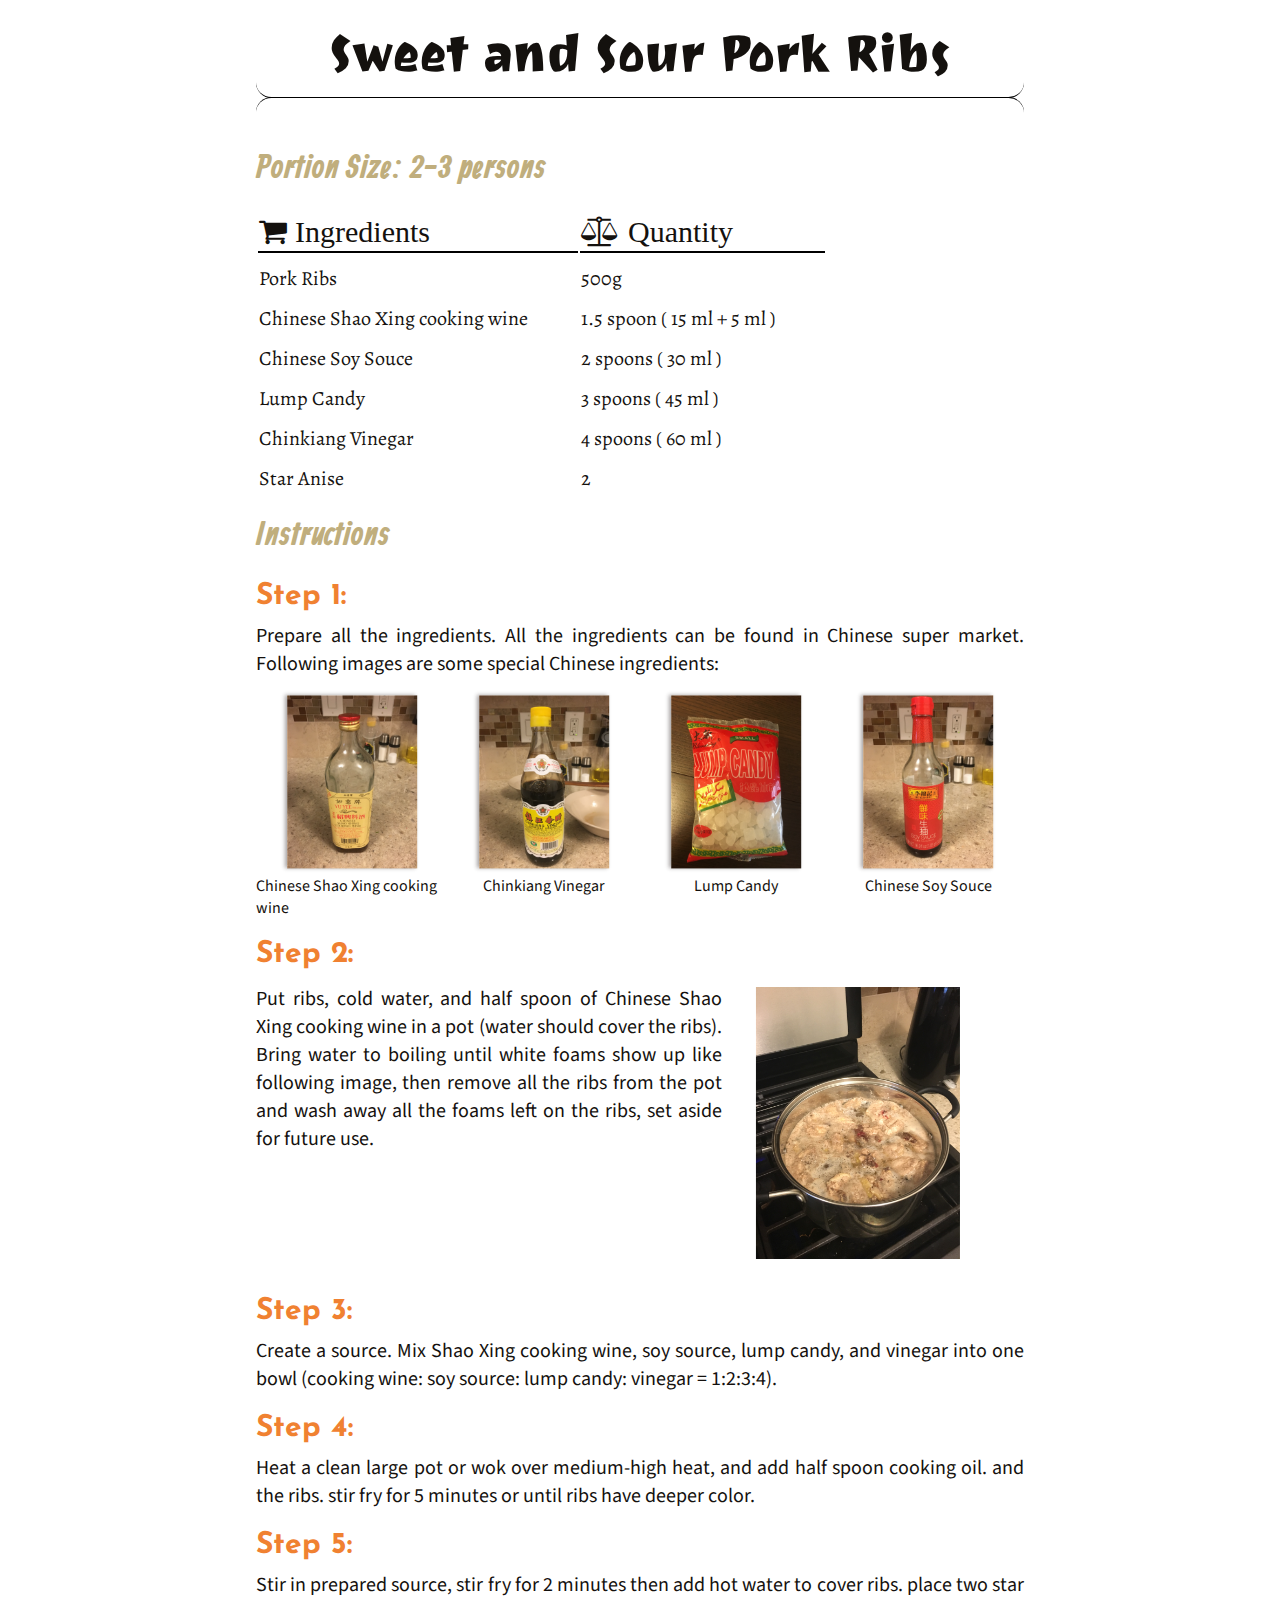
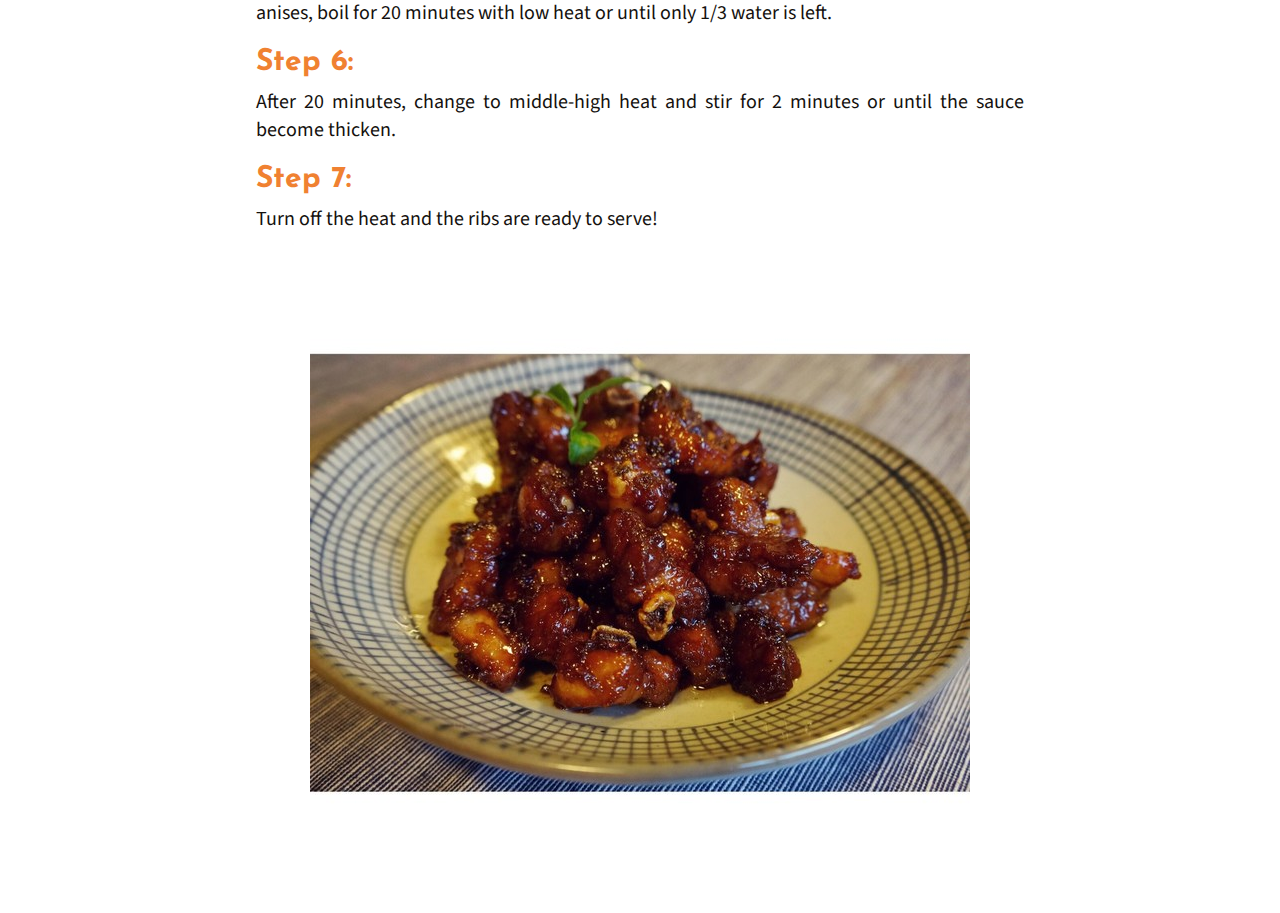
<file: index.html>
<!DOCTYPE html>
<html>
<head>
	<title>Sweet and Sour Pork Ribs</title>
	<link rel="stylesheet" type="text/css" href="main.css">
	<link href="https://fonts.googleapis.com/css?family=Alegreya|Josefin+Sans|Joti+One|Lobster|Ranga|Source+Sans+Pro" rel="stylesheet">
	<link rel="stylesheet" href="https://maxcdn.bootstrapcdn.com/font-awesome/4.7.0/css/font-awesome.min.css">
</head>
<body>
<h1>Sweet and Sour Pork Ribs</h1>
<hr class="style-eight">
<h2>Portion Size: 2-3 persons</h2>
<table>
	<thead>
		<th>
			<i class="fa fa-shopping-cart" aria-hidden="true"> Ingredients</i>
		</th>
		<th><i class="fa fa-balance-scale" aria-hidden="true"> Quantity</i></th>
	</thead>
	<tbody>
		<tr>
			<td>Pork Ribs</td>
			<td>500g</td>
		</tr>
		<tr>
			<td>Chinese Shao Xing cooking wine</td>
			<td>1.5 spoon ( 15 ml + 5 ml )</td>
		</tr>
		<tr>
			<td>Chinese Soy Souce</td>
			<td>2 spoons ( 30 ml )</td>
		</tr>
		<tr>
			<td>Lump Candy</td>
			<td>3 spoons ( 45 ml )</td>
		</tr>
		<tr>
			<td>Chinkiang Vinegar</td>
			<td>4 spoons ( 60 ml )</td>
		</tr>
		<tr>
			<td>Star Anise</td>
			<td>2</td>
		</tr>
	</tbody>
</table>

<div>
	<h2>Instructions</h2>
	<h3>Step 1:</h3>
	<div class="Ingredients_image">
		<p>
			Prepare all the ingredients. All the ingredients can be found in Chinese super market. Following images are some special Chinese ingredients:
		</p>
		<section>
			<div class="image">
				<img src="./IMG_4534.JPG">
				<div class="caption">
					Chinese Shao Xing cooking wine
				</div>
			</div>
			<div class="image">
				<img src="./IMG_6745.JPG">
				<div class="caption">
					Chinkiang Vinegar
				</div>
			</div>
			<div class="image">
				<img src="./IMG_2271.JPG">
				<div class="caption">
					Lump Candy
				</div>
			</div>
			<div class="image">
				<img src="./IMG_6840.JPG">
				<div class="caption">
					Chinese Soy Souce
				</div>
			</div>
		</section>
	</div>

	<h3>Step 2:</h3>
	<div class="step_2">
		<div>
			<p>
				Put ribs, cold water, and half spoon of Chinese Shao Xing cooking wine in a pot (water should cover the ribs). Bring water to boiling until white foams show up like following image, then remove all the ribs from the pot and wash away all the foams left on the ribs, set aside for future use.
			</p>
		</div>
		<div class="foam">
			<img id="foam_img" src="./IMG_0988.JPG" alt="Boil pork ribs to split out meat foam.">
		</div>
	</div>

	<h3>Step 3:</h3>
	<div>
		<p>
			Create a source. Mix Shao Xing cooking wine, soy source, lump candy, and vinegar into one bowl (cooking wine: soy source: lump candy: vinegar = 1:2:3:4).
		</p>
	</div>

	<h3>Step 4:</h3>
	<div>
		<p>
			Heat a clean large pot or wok over medium-high heat, and add half spoon cooking oil. and the ribs. stir fry for 5 minutes or until ribs have deeper color.
		</p>
	</div>

	<h3>Step 5:</h3>
	<div>
		<p>
			Stir in prepared source, stir fry for 2 minutes then add hot water to cover ribs. place two star anises, boil for 20 minutes with low heat or until only 1/3 water is left.
		</p>
	</div>

	<h3>Step 6:</h3>
	<div>
		<p>
			After 20 minutes, change to middle-high heat and stir for 2 minutes or until the sauce become thicken.
		</p>
	</div>

	<h3>Step 7:</h3>
	<div>
		<p>
			Turn off the heat and the ribs are ready to serve!
		</p>
	</div>
	<div id="finish">
		<img src="./ribs.jpg">
	</div>
</div>
</body>
</html>
</file>
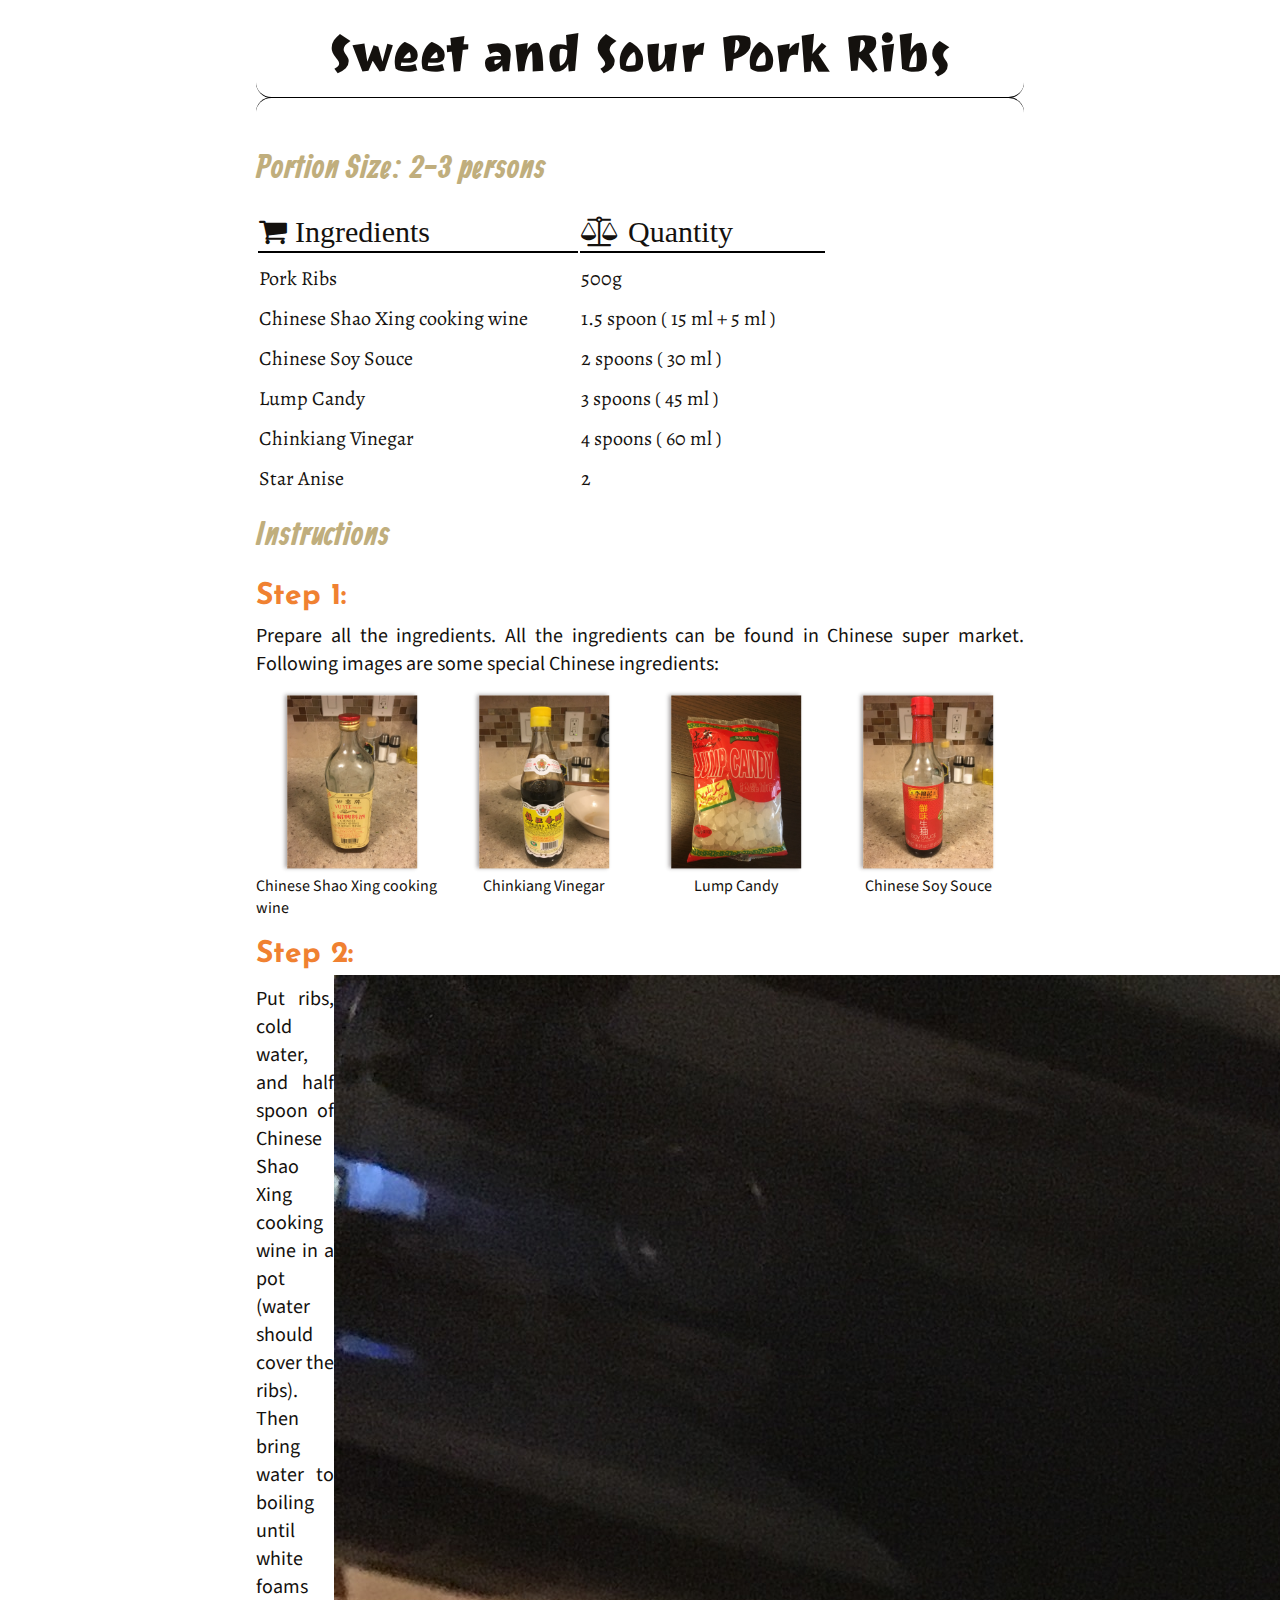
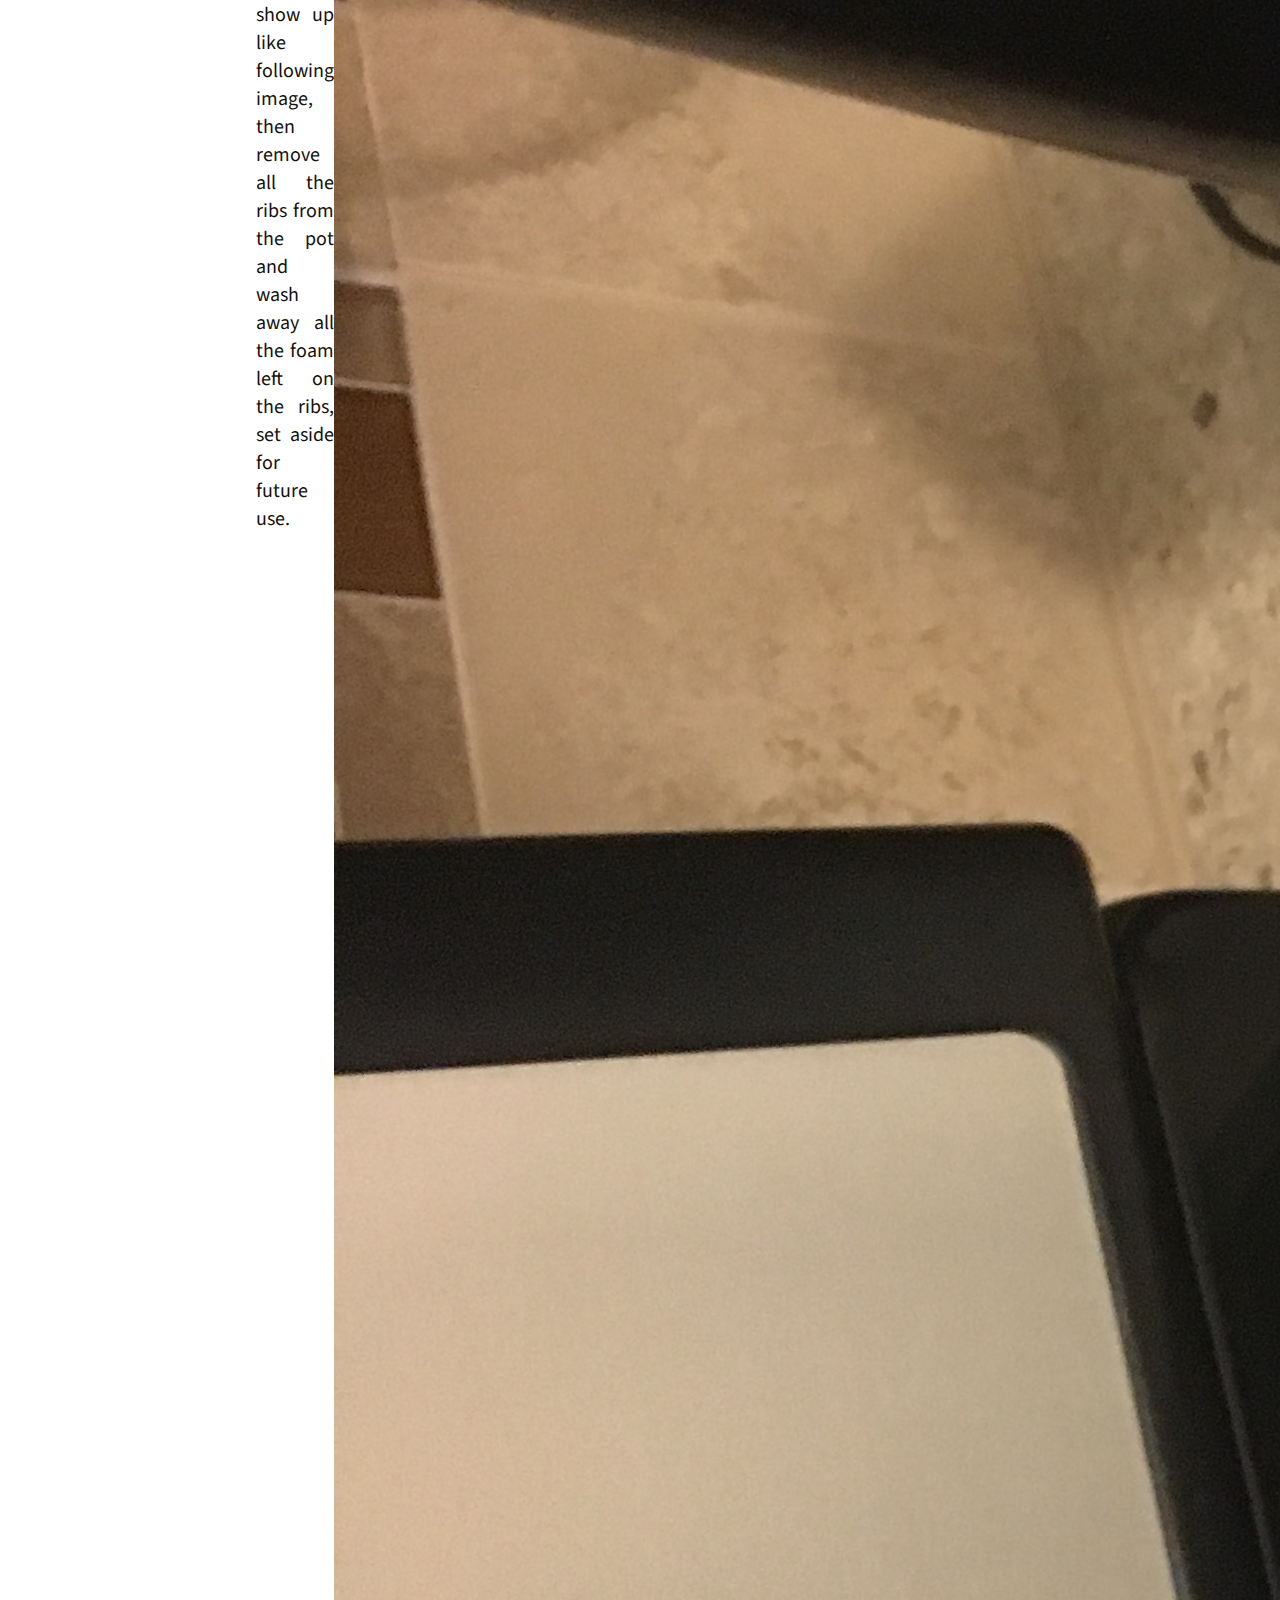
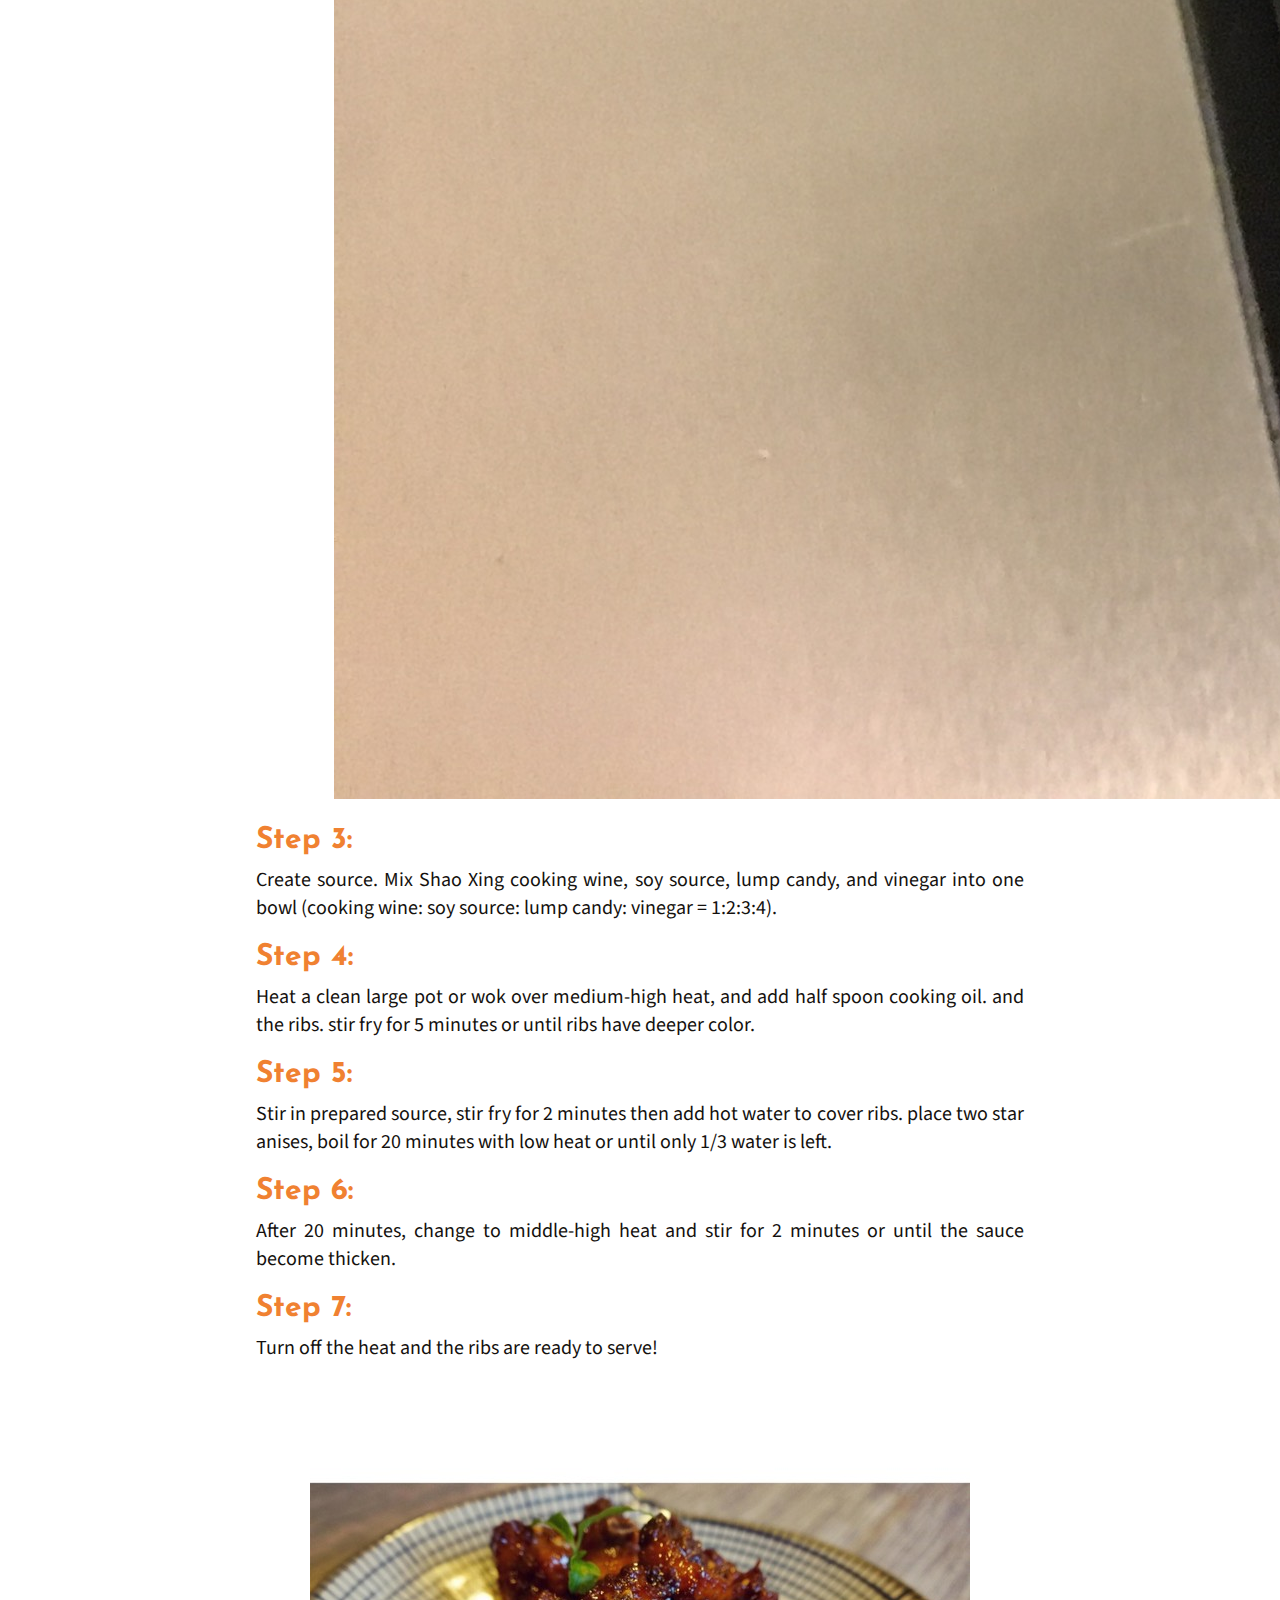
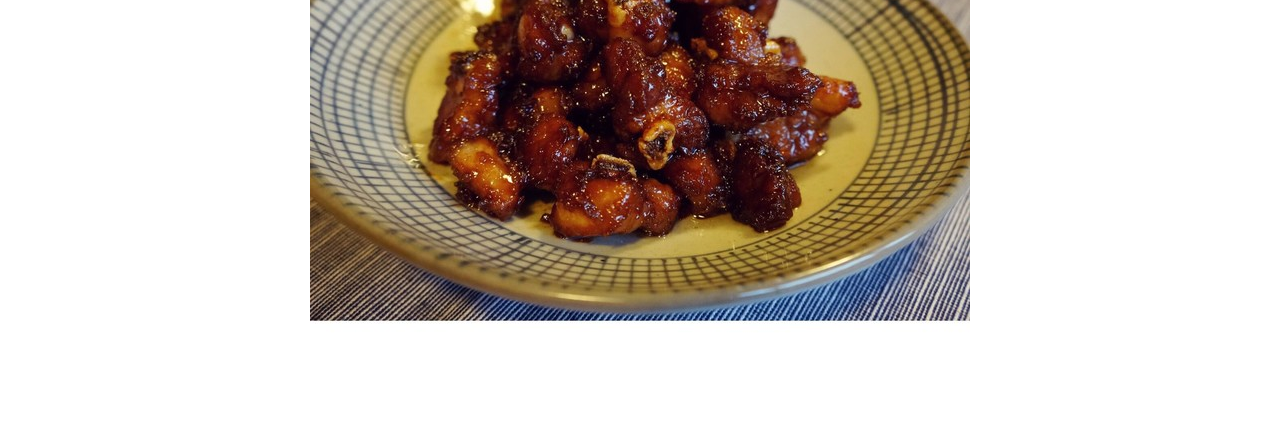
<file: sour_sweet_ribs.html>
<!DOCTYPE html>
<html>
<head>
	<title>Sweet and Sour Pork Ribs</title>
	<link rel="stylesheet" type="text/css" href="main.css">
	<link href="https://fonts.googleapis.com/css?family=Alegreya|Josefin+Sans|Joti+One|Lobster|Ranga|Source+Sans+Pro" rel="stylesheet">
	<link rel="stylesheet" href="https://maxcdn.bootstrapcdn.com/font-awesome/4.7.0/css/font-awesome.min.css">
</head>
<body>
<h1>Sweet and Sour Pork Ribs</h1>
<hr class="style-eight">
<h2>Portion Size: 2-3 persons</h2>
<table>
	<thead>
		<th>
			<i class="fa fa-shopping-cart" aria-hidden="true"> Ingredients</i>
		</th>
		<th><i class="fa fa-balance-scale" aria-hidden="true"> Quantity</i></th>
	</thead>
	<tbody>
		<tr>
			<td>Pork Ribs</td>
			<td>500g</td>
		</tr>
		<tr>
			<td>Chinese Shao Xing cooking wine</td>
			<td>1.5 spoon ( 15 ml + 5 ml )</td>
		</tr>
		<tr>
			<td>Chinese Soy Souce</td>
			<td>2 spoons ( 30 ml )</td>
		</tr>
		<tr>
			<td>Lump Candy</td>
			<td>3 spoons ( 45 ml )</td>
		</tr>
		<tr>
			<td>Chinkiang Vinegar</td>
			<td>4 spoons ( 60 ml )</td>
		</tr>
		<tr>
			<td>Star Anise</td>
			<td>2</td>
		</tr>
	</tbody>
</table>

<div>
	<h2>Instructions</h2>
	<h3>Step 1:</h3>
	<div class="Ingredients_image">
		<p>
			Prepare all the ingredients. All the ingredients can be found in Chinese super market. Following images are some special Chinese ingredients:
		</p>
		<section>
			<div class="image">
				<img src="./IMG_4534.JPG">
				<div class="caption">
					Chinese Shao Xing cooking wine
				</div>
			</div>
			<div class="image">
				<img src="./IMG_6745.JPG">
				<div class="caption">
					Chinkiang Vinegar
				</div>
			</div>
			<div class="image">
				<img src="./IMG_2271.JPG">
				<div class="caption">
					Lump Candy
				</div>
			</div>
			<div class="image">
				<img src="./IMG_6840.JPG">
				<div class="caption">
					Chinese Soy Souce
				</div>
			</div>
		</section>
	</div>

	<h3>Step 2:</h3>
	<div class="step_2">
		<div>
			<p>
				Put ribs, cold water, and half spoon of Chinese Shao Xing cooking wine in a pot (water should cover the ribs). Then bring water to boiling until white foams show up like following image, then remove all the ribs from the pot and wash away all the foam left on the ribs, set aside for future use.
			</p>
		</div>
		<div>
			<img id="foam" src="./IMG_0988.JPG" alt="Boil pork ribs to split out meat foam.">
		</div>
	</div>

	<h3>Step 3:</h3>
	<div>
		<p>
			Create source. Mix Shao Xing cooking wine, soy source, lump candy, and vinegar into one bowl (cooking wine: soy source: lump candy: vinegar = 1:2:3:4).
		</p>
	</div>

	<h3>Step 4:</h3>
	<div>
		<p>
			Heat a clean large pot or wok over medium-high heat, and add half spoon cooking oil. and the ribs. stir fry for 5 minutes or until ribs have deeper color.
		</p>
	</div>

	<h3>Step 5:</h3>
	<div>
		<p>
			Stir in prepared source, stir fry for 2 minutes then add hot water to cover ribs. place two star anises, boil for 20 minutes with low heat or until only 1/3 water is left.
		</p>
	</div>

	<h3>Step 6:</h3>
	<div>
		<p>
			After 20 minutes, change to middle-high heat and stir for 2 minutes or until the sauce become thicken.
		</p>
	</div>

	<h3>Step 7:</h3>
	<div>
		<p>
			Turn off the heat and the ribs are ready to serve!
		</p>
	</div>
	<div id="finish">
		<img src="./ribs.jpg">
	</div>
</div>
</body>
</html>
</file>
<file: main.css>
body{
	width: 60%;
	margin: 0 auto;
	display: felx;
	flex-direction: column;
	padding: 10px 0;
	font-family: 'Source Sans Pro', sans-serif;
	background-color: white;
	color: #14110E;
}

.image img{
	width: 90%;
	transform: rotate(90deg);
	margin: 15% 0;
	box-shadow: 0 2px 4px rgba(34, 25, 25, 0.4);
}

.image img:hover{
	box-shadow: 0 3px 5px #A38E7E;
	transform: scale(2) rotate(90deg);
	transition: transform 0.4s linear;
}

h1:hover, h2:hover, th:hover{
	opacity: 0.5;
	transition: opacity 0.3s linear;
}

section{
	display: flex;
	flex-direction: row;
}

.foam{
	width: 200%;
}

#foam_img{
	width: 90%;
	transform: rotate(90deg);
	margin: 15% 0;
}

.step_2{
	display: flex;
	flex-direction: row;
	flex-basis: 1;
}

.image{
	display: flex;
	flex-direction: column;
	align-items: center;
}

p{
	text-align: justify;
	margin: 10px auto;
}

h1{
	font-family: 'Joti One', cursive;
	font-size: 50px;
	text-align: center;
	margin: 10px auto;
}

h2{
	font-family: 'Ranga', cursive;
	font-size: 35px;
	color: #c0ae7d;
	margin: 15px auto;
}

h3{
	font-size: 30px;
	color: #F08131;
	margin: 20px auto 5px auto;
	font-family: 'Josefin Sans', sans-serif;
}

th{
	text-align: left;
	font-size: 30px;
}

table tr td:empty {
    width: 50px;
}

thead th{
	border-bottom: 2px solid black;
	font-family: 'Lobster', cursive;
}

table tbody tr td{
	padding-top: 10px;
	padding-right: 50px;
	font-family: 'Alegreya', serif;
	font-size: 20px;
}

table tbody{
    padding-top: 10px;
}

/* Glyph, by Harry Roberts */

hr.style-eight {
    overflow: visible; /* For IE */
    height: 30px;
    border-style: solid;
    border-color: black;
    border-width: 1px 0 0 0;
    border-radius: 20px;
}
hr.style-eight:before { /* Not really supposed to work, but does */
    display: block;
    content: "";
    height: 30px;
    margin-top: -31px;
    border-style: solid;
    border-color: black;
    border-width: 0 0 1px 0;
    border-radius: 20px;
}

p{
	font-size: 20px;
}

#finish{
	display: flex;
	justify-content: center;
}
</file>
